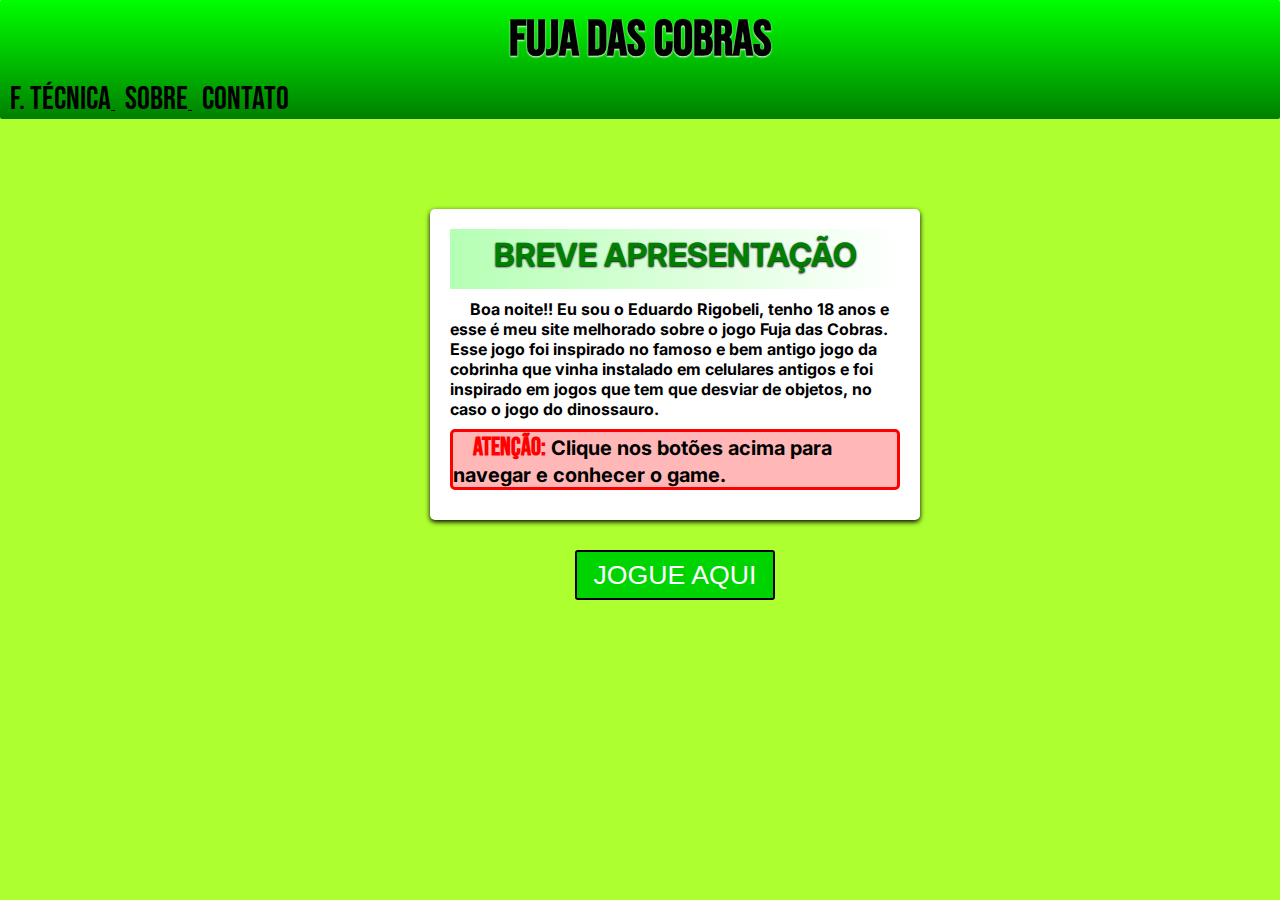
<file: index.html>
<!DOCTYPE html>
<html lang="pt-br">
<head>
    <meta charset="UTF-8">
    <meta name="viewport" content="width=device-width, initial-scale=1.0">
    <title>Inicial</title>
    <link rel="shortcut icon" href="imagens/cobra.png" type="image/png">
    <link rel="stylesheet" href="css/style.css">
</head>
<body>
    <header id="menu">
        <h1 class="titulo">FUJA DAS COBRAS</h1>
        <a href="ficha/index.html" target="_blank" rel="Ficha Tecnica">
            <div class="home">F. Técnica</div>
        </a>
        <a href="sobre.html" target="_self" rel="Sobre">
            <div class="sobre">Sobre</div>
        </a>
        <a href="contato.html" target="_self" rel="Contato">
            <div class="contato">Contato</div>
        </a>
    </header>

    <main class="corpo">
        <h1>BREVE APRESENTAÇÃO</h1>
        <p>Boa noite!! Eu sou o Eduardo Rigobeli, tenho 18 anos e esse é meu site melhorado sobre o jogo Fuja das Cobras. Esse jogo foi inspirado no famoso e bem antigo jogo da cobrinha que vinha instalado em celulares antigos e foi inspirado em jogos que tem que desviar de objetos, no caso o jogo do dinossauro.</p>
        <p class="alerta"><strong>ATENÇÃO:</strong> Clique nos botões acima para navegar e conhecer o game.</p>
    </main>
    <a href="https://rigobeli.itch.io/fuja-das-cobras" rel="next" target="_blank">
        <button>
            <p>JOGUE AQUI</p>
        </button>
    </a>
</body>
</html>
</file>
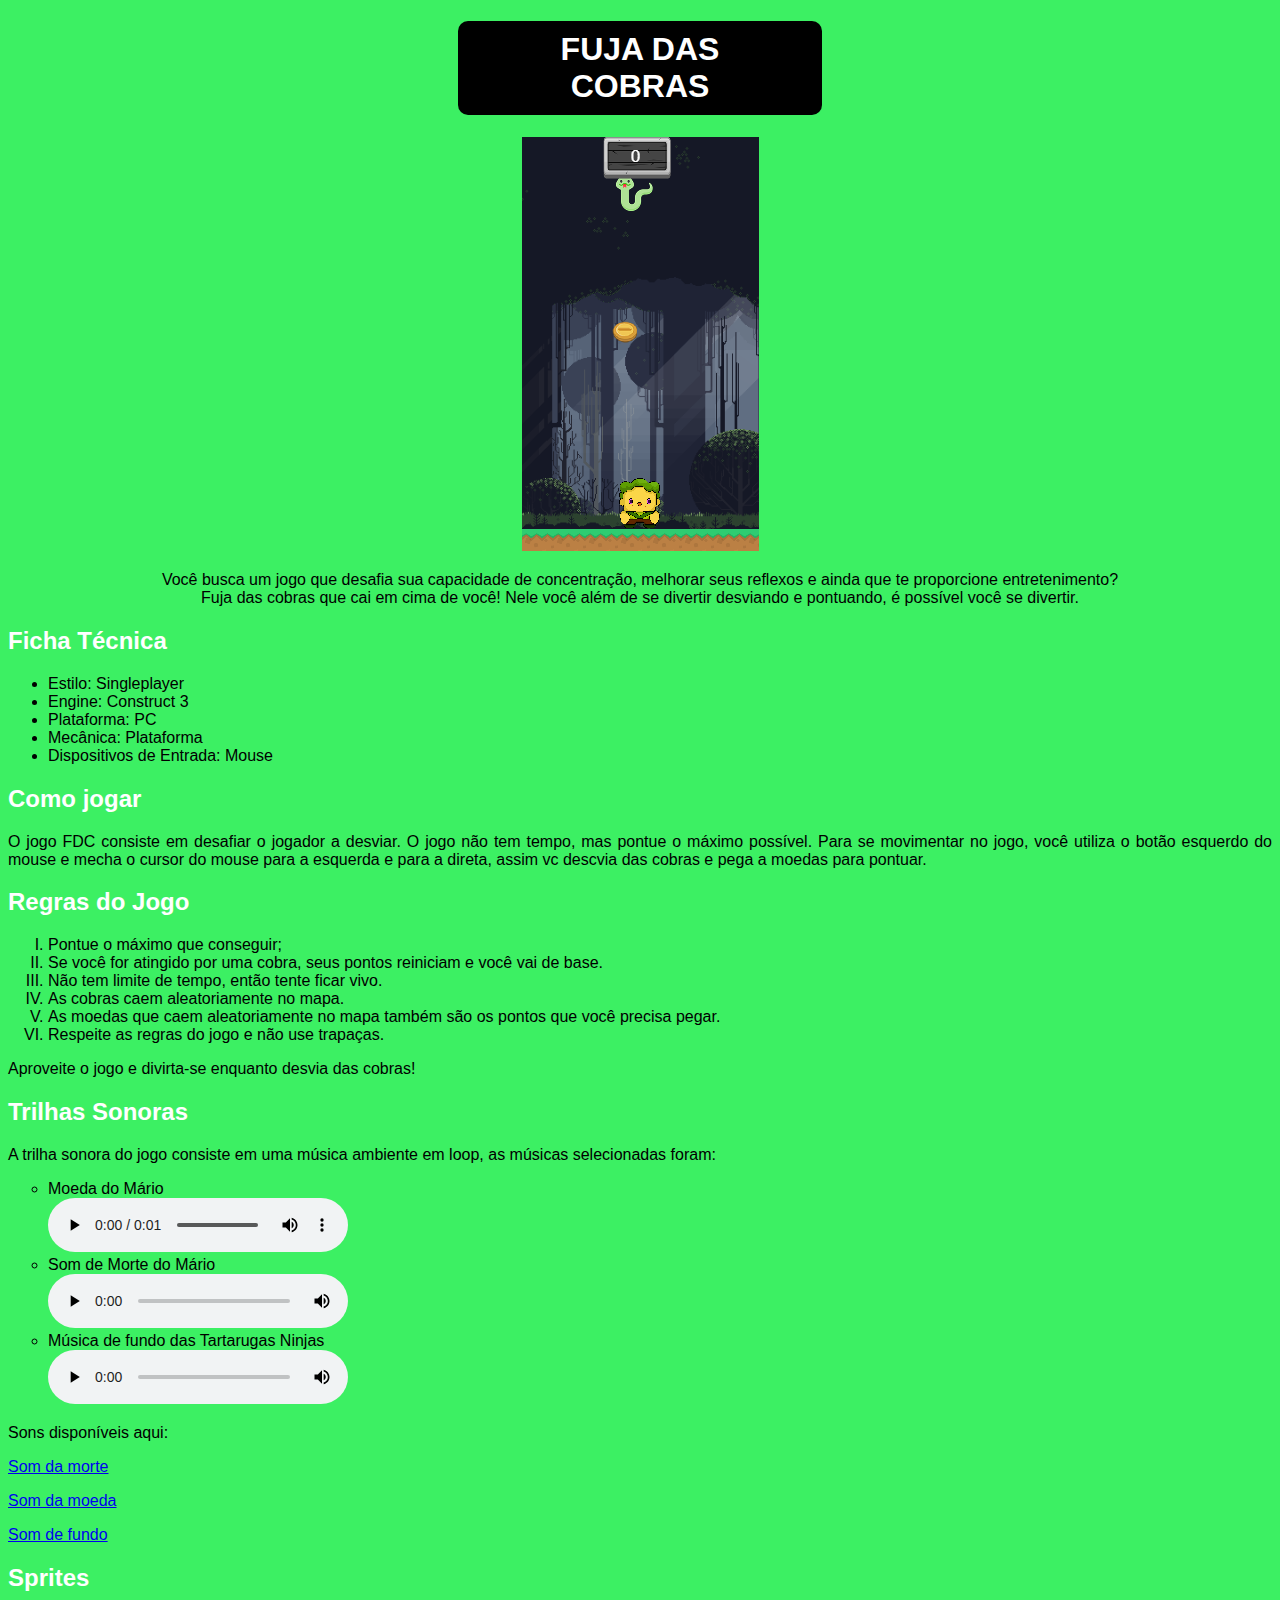
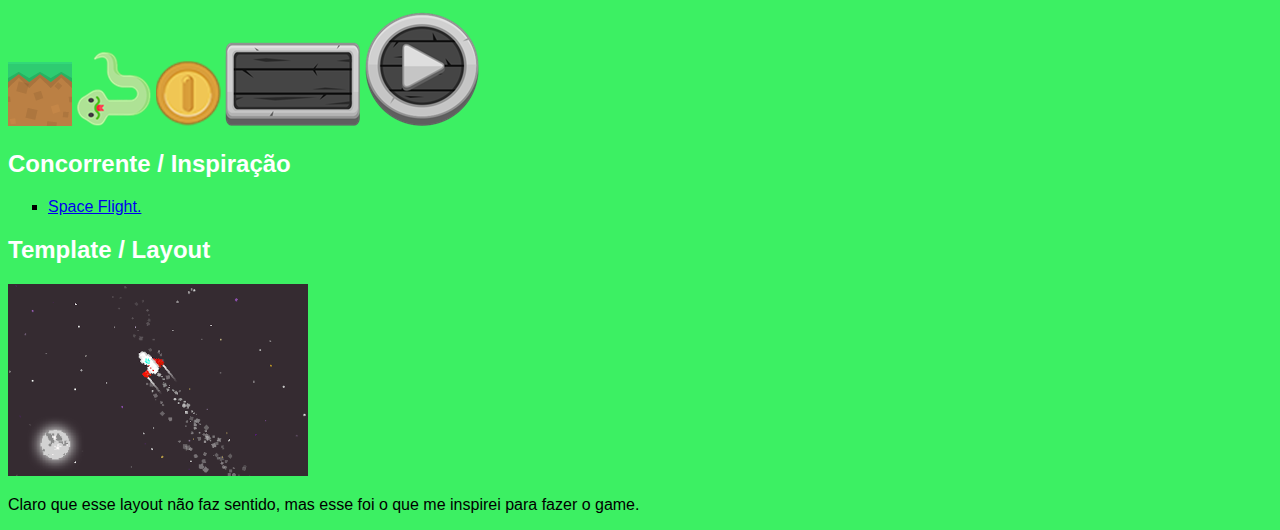
<file: ficha/index.html>
<!DOCTYPE html>
<html lang="pt-br">
<head>
    <meta charset="UTF-8">
    <meta name="viewport" content="width=device-width, initial-scale=1.0">
    <title>Fuja Das Cobras</title>
    <link rel="shortcut icon" href="imagens/cobra.png" type="image/png">
    <link rel="stylesheet" href="style.css">
</head>
<body>
    <h1>FUJA DAS COBRAS</h1>
    
    <section id="topo">
        <div class="inicio">
            <img src="imagens/gameplay.png" alt="Gameplay" title="Gameplay">
            <p>Você busca um jogo que desafia sua capacidade de concentração, melhorar seus reflexos e ainda que te proporcione entretenimento? <br>Fuja das cobras que cai em cima de você! Nele você além de se divertir desviando e pontuando, é possível você se divertir.</p>
        </div>
    </section>

    <h2>Ficha Técnica</h2>
    <ul>
        <li>Estilo: Singleplayer</li>
        <li>Engine: Construct 3</li>
        <li>Plataforma: PC</li>
        <li>Mecânica: Plataforma</li>
        <li>Dispositivos de Entrada: Mouse</li>
    </ul>

    <h2>Como jogar</h2>
    <p>O jogo FDC consiste em desafiar o jogador a desviar. O jogo não tem tempo, mas pontue o máximo possível. Para se movimentar no jogo, você utiliza o botão esquerdo do mouse e mecha o cursor do mouse para a esquerda e para a direta, assim vc descvia das cobras e pega a moedas para pontuar.</p>

    <h2>Regras do Jogo</h2>
    <ol>
        <li type="I">Pontue o máximo que conseguir;</li>
        <li type="I">Se você for atingido por uma cobra, seus pontos reiniciam e você vai de base.</li>
        <li type="I">Não tem limite de tempo, então tente ficar vivo.</li>
        <li type="I">As cobras caem aleatoriamente no mapa.</li>
        <li type="I">As moedas que caem aleatoriamente no mapa também são os pontos que você precisa pegar.</li>
        <li type="I">Respeite as regras do jogo e não use trapaças.</li>
    </ol>
    <p>Aproveite o jogo e divirta-se enquanto desvia das cobras!</p>

    <h2>Trilhas Sonoras</h2>
    <p>A trilha sonora do jogo consiste em uma música ambiente em loop, as músicas selecionadas foram:</p>
    <ul>
        <li type="circle">Moeda do Mário</li>
        <audio src="midia/moeda.ogg" controls></audio>
        <li type="circle">Som de Morte do Mário</li>
        <audio src="midia/morte.ogg" controls></audio>
        <li type="circle">Música de fundo das Tartarugas Ninjas</li>
        <audio src="midia/fundo.ogg" controls></audio>
    </ul>
    <p>Sons disponíveis aqui:</p>
    <p><a href="https://youtu.be/c66vmEYLuHA?si=XhMQbPfvW6f3OzE3" target="_blank" title="Ir para o youtube" rel="external">Som da morte</a></p>
    <p><a href="https://youtu.be/PavJtEJPpJI?si=twAOFHhxODkHK60i">Som da moeda</a></p>
    <p><a href="https://youtu.be/TnpmB6JRkRo?si=PKXyeWYfkK7dPVfQ" target="_blank" rel="external">Som de fundo</a></p>
    
    <h2>Sprites</h2>
    <img src="imagens/chao.png" alt="Sprite01" title="Sprite01">
    <img src="imagens/cobra.png" alt="Sprite02" title="Sprite02">
    <img src="imagens/moeda.png" alt="Sprite03" title="Sprite03">
    <img src="imagens/placar.png" alt="Sprite04" title="Sprite04">
    <img src="imagens/play.png" alt="Sprite05" title="Sprite05">

    <h2>Concorrente / Inspiração</h2>
    <ul>
        <li type="square"><p><a href="https://www.crazygames.com.br/jogos/space-flight" title="SpaceFlight" target="_blank">Space Flight.</a></p></li>
    </ul>

    <h2>Template / Layout</h2>
    <img src="imagens/template5.png" alt="Template" title="Inspiração">
    <p>Claro que esse layout não faz sentido, mas esse foi o que me inspirei para fazer o game.</p>
</body>
</html>
</file>
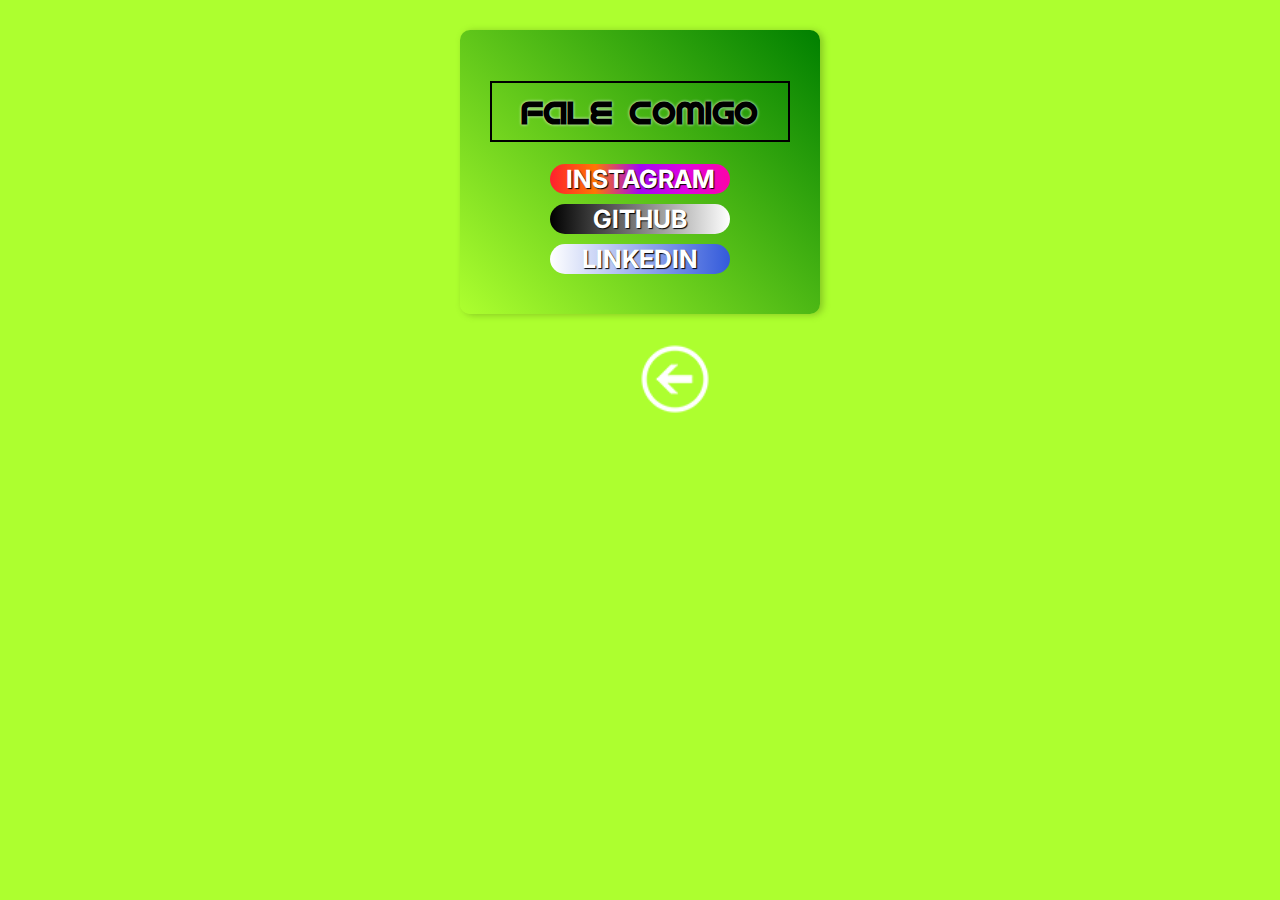
<file: contato.html>
<!DOCTYPE html>
<html lang="pt-br">
<head>
    <meta charset="UTF-8">
    <meta name="viewport" content="width=device-width, initial-scale=1.0">
    <title>Contato</title>
    <link rel="stylesheet" href="css/contato.css">
</head>
<body>
    <main>
        <h1>FALE COMIGO</h1>
        <li type="none" class="insta"><a href="https://www.instagram.com/rigobelii_/" target="_blank" rel="external">Instagram</a></li>
        <li type="none" class="git"><a href="https://github.com/EduardoRigobeli" target="_blank" rel="external">GitHub</a></li>
        <li type="none" class="linke"><a href="https://www.linkedin.com/in/eduardo-rigobeli-82b9922b9/" target="_blank" rel="external">LinkedIn</a></li>
    </main>
    <a href="index.html" target="_self" rel="prev"><img class="back" src="imagens/voltar.png" alt="Voltar" title="Voltar"></a>
</body>
</html>
</file>
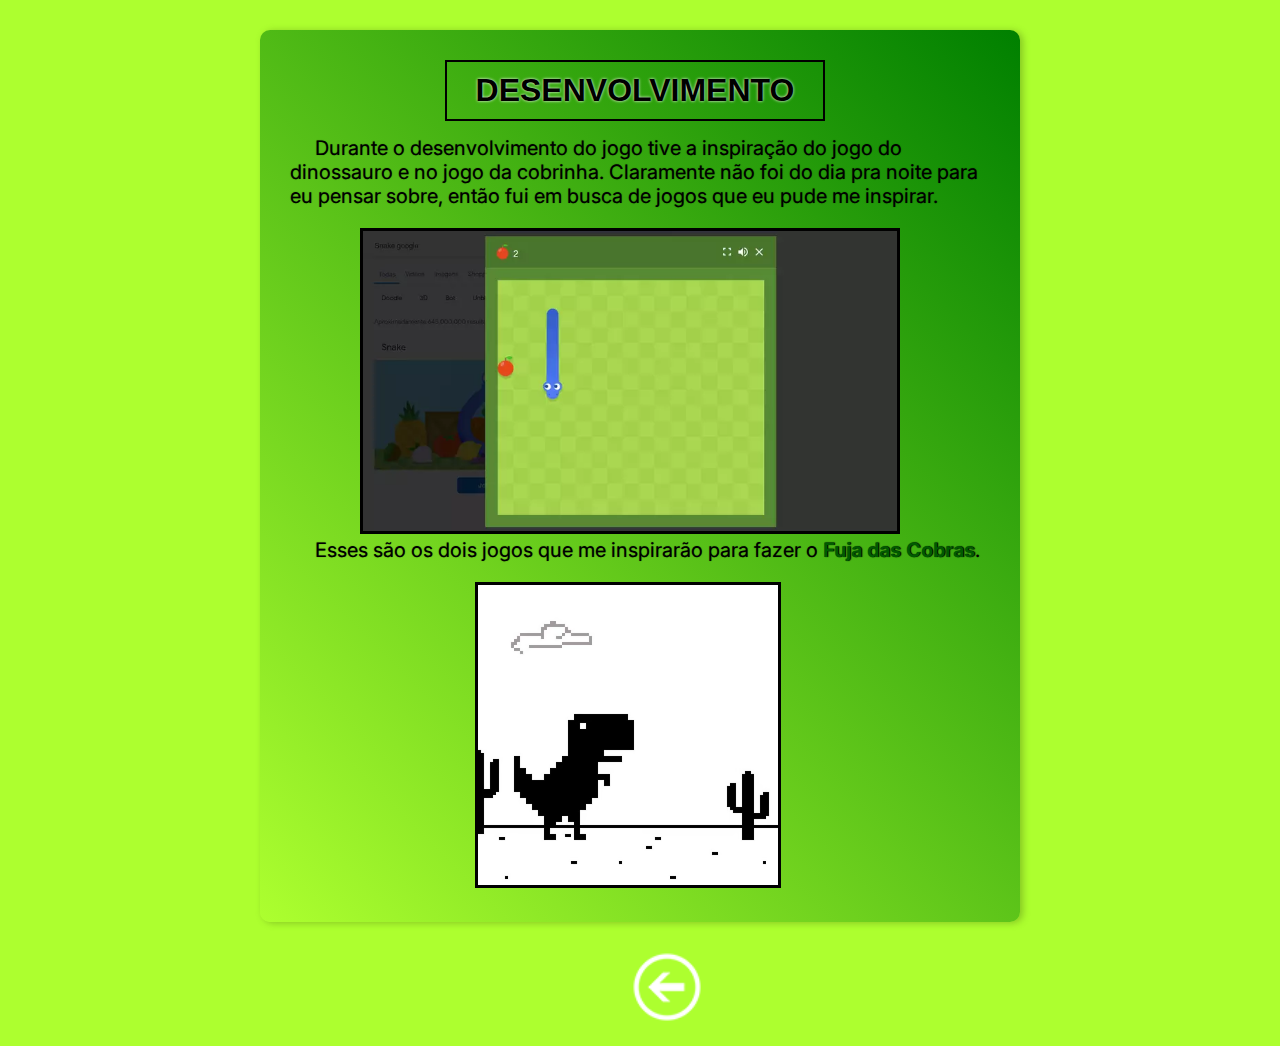
<file: sobre.html>
<!DOCTYPE html>
<html lang="pt-br">
<head>
    <meta charset="UTF-8">
    <meta name="viewport" content="width=device-width, initial-scale=1.0">
    <title>Conheça o Jogo</title>
    <link rel="shortcut icon" href="imagens/cobra.png" type="image/png">
    <link rel="stylesheet" href="css/sobre.css">
</head>
<body>
    <main>
        <h1 class="mainh1">DESENVOLVIMENTO</h1>
        <p>Durante o  desenvolvimento do jogo tive a inspiração do jogo do dinossauro e no jogo da cobrinha. Claramente não foi do dia pra noite para eu pensar sobre, então fui em busca de jogos que eu pude me inspirar.</p>
        <img class="cobra" src="imagens/cobrinha.webp" alt="Snake Game" title="Snake Game">
        <p>Esses são os dois jogos que me inspirarão para fazer o <strong>Fuja das Cobras</strong>.</p>
        <img class="dino" src="imagens/dino.avif" alt="Dino Game" title="Dino Game">
    </main>
    <a href="index.html" target="_self" rel="prev">
        <img class="back" src="imagens/voltar.png" alt="Voltar" title="Voltar">
    </a>
</body>
</html>
</file>
<file: css/style.css>
@charset "UTF-8";
@import url('https://fonts.googleapis.com/css2?family=Inter:wght@100..900&display=swap');
@import url('https://fonts.googleapis.com/css2?family=Bebas+Neue&display=swap');
@font-face {
    font-family: 'idroid';
    src: url('../fontes/idroid.otf') format('opentype');
}

* {
    margin: 0;
    padding: 0;
}

body {
    background-color: greenyellow;
}

div {
    display: inline-block;
}

a {
    color: black;
}

.home, .sobre, .contato {
    font-family: 'Bebas Neue', sans-serif;
    font-size: 2em;
    padding-left: 10px;
}

.home:hover, .sobre:hover, .contato:hover {
    text-decoration: underline;
    color: white;
}

header#menu {
    background-image: linear-gradient(to top, green, rgb(0, 255, 0));
    border-radius: 2px;
}

#menu h1 {
    font-family: 'Bebas Neue', sans-serif;
    text-align: center;
    padding-top: 10px;
    padding-bottom: 10px;
    text-shadow: 0 1px 2px white;
    font-size: 50px;
}

main {
    background-color: white;
    width: 450px;
    margin-top: 90px;
    margin-left: 430px;
    padding: 20px;
    border-radius: 5px;
    box-shadow: 0 2px 5px black;
}

.corpo h1 {
    font-family: "Inter", sans-serif;
    text-align: center;
    color: green;
    text-shadow: 0 1px 2px black;
    padding-top: 6px;
    padding-bottom: 15px;
    margin-bottom: 10px;
    background-image: linear-gradient(to right, rgb(181, 255, 181), white);
}

.corpo p {
    font-family: 'Inter', sans-serif;
    text-indent: 20px;
    font-weight: bold;
    margin-bottom: 10px;
}

strong {
    color: red;
    font-family: 'Bebas Neue', sans-serif;
    font-size: 25px;
}

.alerta {
    border: 3px solid red;
    border-radius: 5px;
    font-size: 20px;
    background-color: rgb(255, 183, 183);
}

button {
    margin-top: 30px;
    margin-left: 575px;
    width: 200px;
    height: 50px;
    color: white;
    font-weight: 500;
    background-color: rgb(0, 212, 0);
    border: 2px solid black;
    border-radius: 3px;
}

button p {
    font-size: 2em;
}

button:hover{
    background-color: rgb(0, 197, 0);
    color: rgb(230, 230, 230);
    box-shadow: 0 0 5px rgba(0, 0, 0, 0.568);
}

@media (max-width: 430px) {
    main {
        margin-top: 120px;
        margin-left: 50px;
        width: 300px;
        height: 200px;
    }

    .corpo h1 {
        font-size: 20px;
    }   

    .corpo p {
        font-size: 10px;
    }

    .alerta strong {
        font-size: 16px;
    }

    button {
        margin-left: 60px;
    }
}
</file>
<file: ficha/style.css>
@charset "UTF-8";

body {
    background-color: rgb(60, 240, 99);
    font-family: Arial, Verdana;
    text-align: justify;
}

h1 {
    color: white;
    text-align: center;
    background-color: black;
    margin-left: 450px;
    margin-right: 450px;
    padding: 10px 40px 10px;
    border-radius: 10px;
}

h2 {
    color: white;
}

.inicio {
    text-align: center;
}
</file>
<file: css/contato.css>
@charset "UTF-8";
@import url('https://fonts.googleapis.com/css2?family=Inter:wght@100..900&display=swap');

@import url('https://fonts.googleapis.com/css2?family=Bebas+Neue&display=swap');

@font-face {
        font-family: 'idroid';
        src: url('../fontes/idroid.otf') format('opentype');
}

body {
    background-color: greenyellow;
}

main {
    background-image: linear-gradient(-135deg, green, greenyellow);
    width: 300px;
    margin: auto;
    margin-top: 30px;
    margin-bottom: 30px;
    padding: 30px;
    border-radius: 10px;
    box-shadow: 3px 1px 7px rgba(95, 141, 25, 0.493);
}

h1 {
    font-family: "idroid", sans-serif;
    text-align: center;
    border: 2px solid black;
    padding-top: 10px;
    padding-bottom: 10px;
    text-shadow: 0 0 3px white;
}

.insta, .git, .linke {
    font-size: 25px;
    font-family: 'Inter';
    font-weight: bold;
    text-transform: uppercase;
    margin-bottom: 10px;
}

.insta {
    text-align: center;
    background-image: linear-gradient(to left, #FC04A7, #DE04E1, #A308F3, #FE7703, #FF1F2F);
    border-radius: 20px;
    margin-right: 60px;
    margin-left: 60px;
    text-shadow: 1px 1px 1px black;
}

.git {
    text-align: center;
    background-image: linear-gradient(to left, white, black);
    margin-right: 60px;
    margin-left: 60px;
    border-radius: 20px;
    text-shadow: 1px 1px 1px black;
}

.linke {
    text-align: center;
    background-image: linear-gradient(to left, rgb(51, 90, 219), white);
    margin-right: 60px;
    margin-left: 60px;
    border-radius: 20px;
    text-shadow: 1px 1px 1px black;
}
        
a {
    color: white;
    text-decoration: none;
}

a:hover {
    color: rgb(211, 43, 233);
    text-decoration: underline;
}

.back {
    height: 70px;
    margin-left: 632px;
    margin-bottom: 20px;
}

@media (max-width: 430px) {
    main {
        margin-top: 200px;
        width: 300px;
        height: 200px;
    }

    .corpo h1 {
        font-size: 20px;
    }   

    .corpo p {
        font-size: 10px;
    }

    .back {
        margin-left: 180px;
    }
}
</file>
<file: css/sobre.css>
@charset "UTF-8";

@import url('https://fonts.googleapis.com/css2?family=Inter:wght@100..900&display=swap');

@import url('https://fonts.googleapis.com/css2?family=Bebas+Neue&display=swap');

@font-face {
    font-family: 'Idroid';
    src: url('../fontes/idroid.otf') format('opentype');
}

* {
    margin: 0;
    padding: 0;
}

body {
    background-color: greenyellow;
}

main {
    background-image: linear-gradient(-135deg, green, greenyellow);
    width: 700px;
    margin: auto;
    margin-top: 30px;
    margin-bottom: 30px;
    padding: 30px;
    border-radius: 10px;
    box-shadow: 3px 1px 7px rgba(95, 141, 25, 0.493);
}

.mainh1 {
    font-family: Arial, Helvetica, sans-serif;
    text-align: center;
    border: 2px solid black;
    margin-left: 155px;
    margin-right: 165px;
    margin-bottom: 15px;
    padding-top: 10px;
    padding-bottom: 10px;
    text-shadow: 0 0 3px white;
}

p {
    font-family: "Inter", sans-serif;
    margin-bottom: 20px;
    text-indent: 25px;
    font-size: 20px;
    text-shadow: 0 0 1px rgba(0, 0, 0, 0.568);
}

.cobra {
    margin-left: 70px;
    height: 300px;
    border: 3px solid black;
}

.dino {
    margin-left: 185px;
    height: 300px;
    border: 3px solid black;
}

strong {
    color: rgb(0, 90, 0);
    text-shadow: 1px 0 1px black;
}

.back {
    height: 70px;
    margin-left: 632px;
    margin-bottom: 20px;
}

@media (max-width: 430px) {
    main {
        margin-top: 30px;
        width: 300px;
    }

    main p {
        font-size: 15px;
    }

    .mainh1 {
        font-size: 20px;
        margin-left: 10px;
        width: 250px;
    }

    .cobra, .dino {
        width: 290px;
        height: 200px;
        margin: auto;
    }

    .back {
        margin-top: 20px    ;
        margin-left: 180px;
    }
}
</file>
